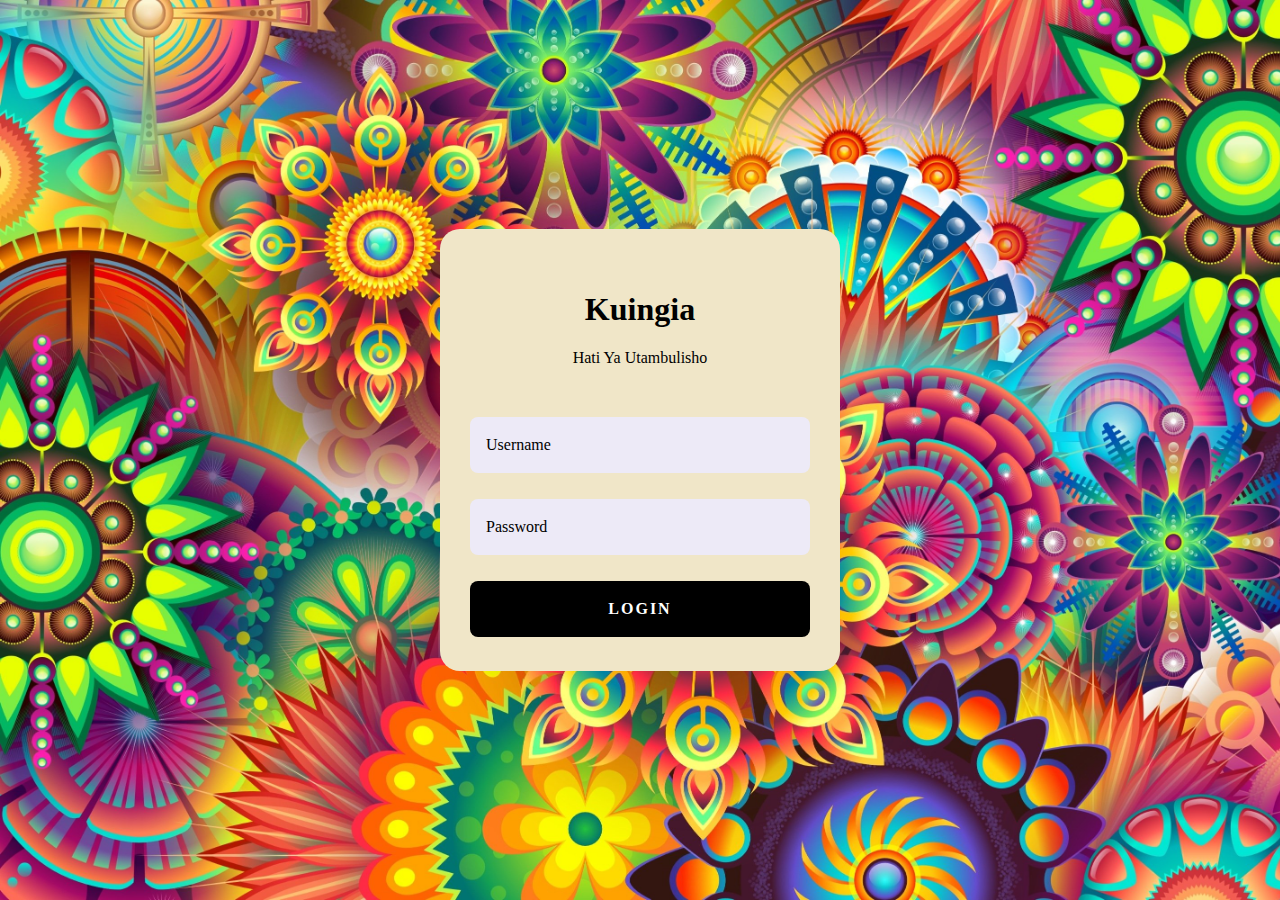
<file: index.html>
<!DOCTYPE html>
<html lang="en">
	<head>
		<title>Log Yourself In</title>
		<link rel="stylesheet" href="styles.css">
	</head>
	<body>
		<div class="login-card">
			<h1>Kuingia</h1>
			<h3>Hati Ya Utambulisho</h3>
			<form class="login-form">
				<input
					spellcheck="false"
					class= "control"
					type= "text"
					placeholder="Username"
				/>
				<div class="password">
				<input
					class="control"
					id="password"
					type="password"
					placeholder="Password"
				/>
				<button
					class="toggle"
					type="password"
					onclick="togglePassword(this)"
				></button>
				</div>
					<button class="control">LOGIN</button>
				</form>
			</div>
		<script type="text/javascript" src="main.js"></script>
	</body>
</html>
</file>
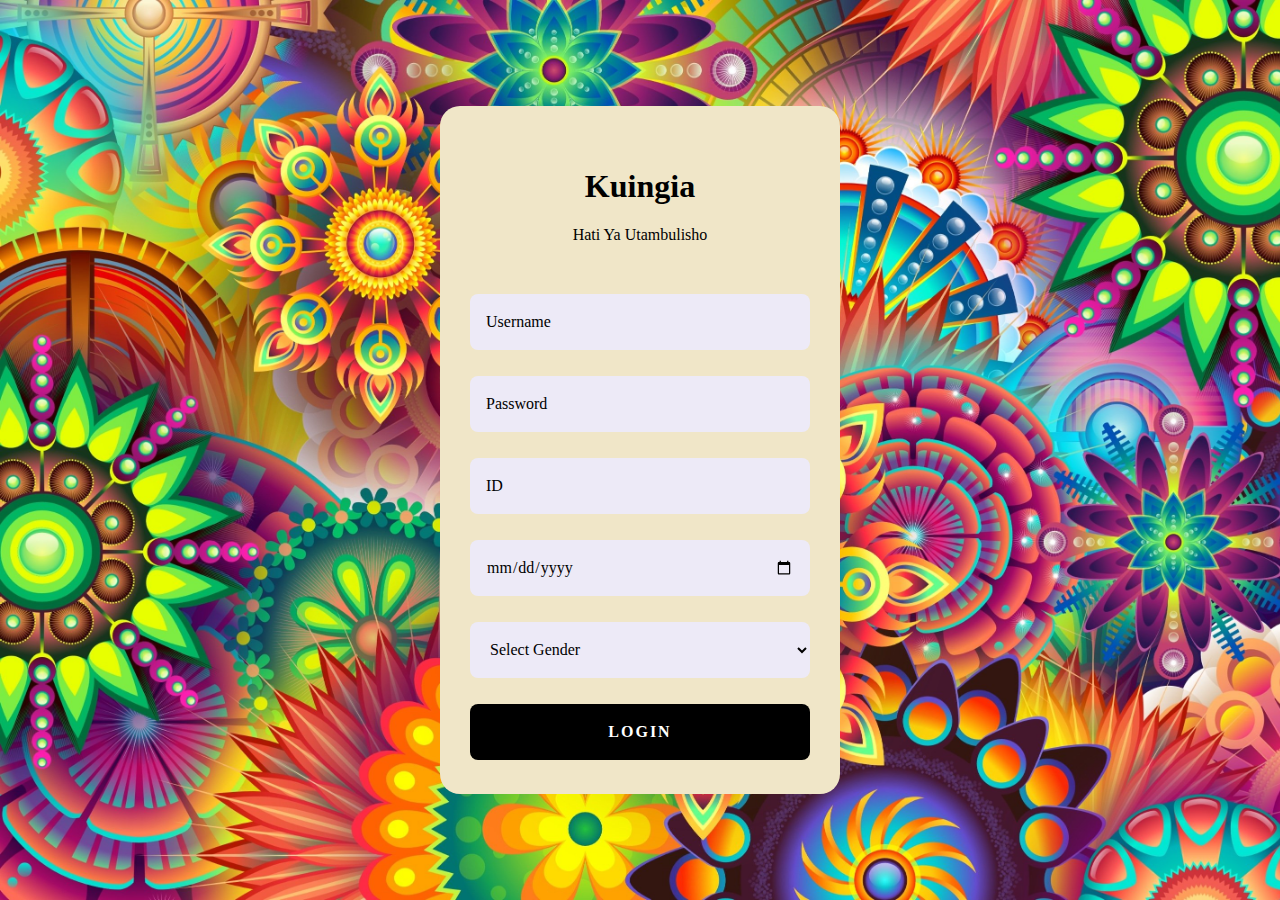
<file: register.html>
<!DOCTYPE html>
<html lang="en">
	<head>
		<title>Log Yourself In</title>
		<link rel="stylesheet" href="styles.css">
	</head>
	<body>
		<div class="login-card">
			<h1>Kuingia</h1>
			<h3>Hati Ya Utambulisho</h3>
			<form class="login-form">
				<input
					spellcheck="false"
					class= "control"
					type= "text"
					placeholder="Username"
				/>
				
				<input
					class="control"
					id="password"
					type="password"
					placeholder="Password"
				/>
                <input
					spellcheck="false"
					class= "control"
					type= "text"
					placeholder="ID"
				/>
                <input
                spellcheck="false"
                class= "control"
                type= "date"
                placeholder="DOB"
            />
            <select class="control">
                <option value="">Select Gender</option>
                <option value="male">MALE</option>
                <option value="female">FEMALE</option>
                </select>


				<button
					class="toggle"
					type="password"
					onclick="togglePassword(this)"
				></button>
				
					<button class="control">LOGIN</button>
				</form>
			</div>
		<script type="text/javascript" src="main.js"></script>
	</body>
</html>
</file>
<file: styles.css>
/*styles.css */
* {
	box-sizing: border-box;
}

html,
body,
	.wrapper { 
		height: 100%; }

@keyframes rotate {
	100% { background-position: 0% 50%;
	}
}

body {
	display: grid;
	place-items: center;
	margin: 0;
	background-image: url(image/colorful.jpg);
	background-repeat: no-repeat;
	background-size: cover;
	font-family: Tw Cen MT;
	color: #3a334e;
	animation: rotate 5s infinite alternate linear;
}

button {
	background: transparent;
	border: 0;
	cursor: pointer;
}

.control {
	border: 0;
	border-radius: 8px;
	outline: none;
	width: 100%;
	height:56px;
	padding: 0 16px;
	background: #edeaf7;
	font-family: inherit;
	font-size: 16px;
	transition: 0.4s;
	margin-top: 10px;
}

.login-card {
	width: 400px;
	padding: 40px 30px 34px;
	border-radius: 1.25rem;
	background-color:rgb(240, 230, 200);
	text-align: center;
}

.login-card> h2 {
	font: 36px;
	font-weight: 600;
	margin: 0 0 6px;
}
.login-card > h3 {
	color: black;
	margin: 0 0 40px;
	font-weight: 500;
	font-size: 1rem;
}
.login-form {
	width: 100;
	margin: 0;
	display: grid;
	gap: 16px;
}

.login-form input.control::placeholder {
	color: black;
}

.login-form > button.control {
	cursor: pointer;
	width: 100%;
	height: 56px;
	padding: 0 16px;
	background: black;
	color: white;
	border: 0;
	font-family: Tw Cen MT;
	font-size: 1rem;
	font-weight: 600;
	text-align: center;
	letter-spacing: 2px;
	transition: all 0.375s;
}

.password {
	position: relative;
}

.toggle {
	position: absolute;
	top: 50%;
	right: 16px;
	translate: 0 -50%;
	width: 30px;
	height: 30px;
	background-image: url("");
	background-size: 85%;
	background-position: center;
	background-repeat: no-repeat;
}

.toggle.showing {
	background-image: url("");
}
h1{
color: black;
}

h1:hover {
	transform: scale(2, 2);
}

h3:hover {
	transform: scale(1.5, 1.5);
}
.register{
	margin-top: 3%;
}
label{
	color:green;
}
</file>
